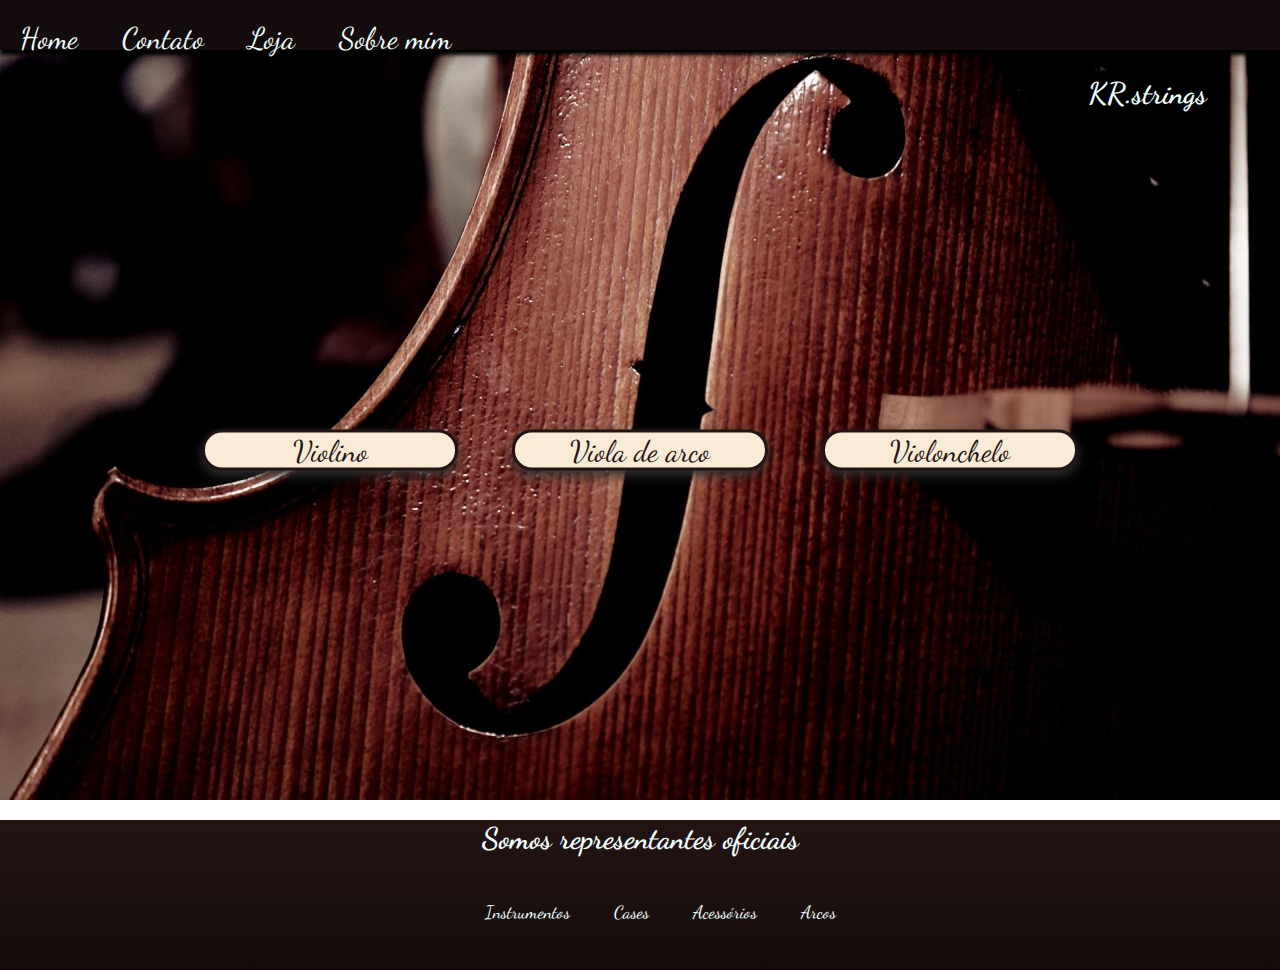
<file: index.html>
<!DOCTYPE html>
<html lang="en">
<head>
    <meta charset="UTF-8">
    <meta http-equiv="X-UA-Compatible" content="IE=edge">
    <meta name="viewport" content="width=device-width, initial-scale=1.0">
    <title>Home - KR Strings</title>
    <link rel="stylesheet" href="css/estilo.css">
    <link rel="preconnect" href="https://fonts.gstatic.com">
    <link href="https://fonts.googleapis.com/css2?family=Dancing+Script:wght@700&display=swap" rel="stylesheet">
</head>
<body>
   <nav>
        <div class="fundoNav">
            <section>
                <a href="index.html">Home</a>
                <a href="pages/Contato.html">Contato</a>
                <a href="https://preludemusical.com.br/">Loja</a>
                <a href="pages/sobre-mim.html">Sobre mim</a>
            </section>
        </div>
   </nav>
   <h3>KR.strings</h3>
   <main>
            <section>
                <div class="fundoMain"> <a href="pages/violino.html">Violino</a></div>
                <div class="fundoMain"><a href="pages/viola.html">Viola de arco</a></div>
                <div class="fundoMain"><a href="pages/violoncelo.html">Violonchelo</a>
            </section>
   </main>

   <div class="faixa_em_baixo">
      <h2>Somos representantes oficiais</h2>
      <ul>
          <li>Instrumentos</li>
          <li>Cases</li>
          <li>Acessórios</li>
          <li>Arcos</li>
      </ul>
   </div>
</body>
</html>
</file>
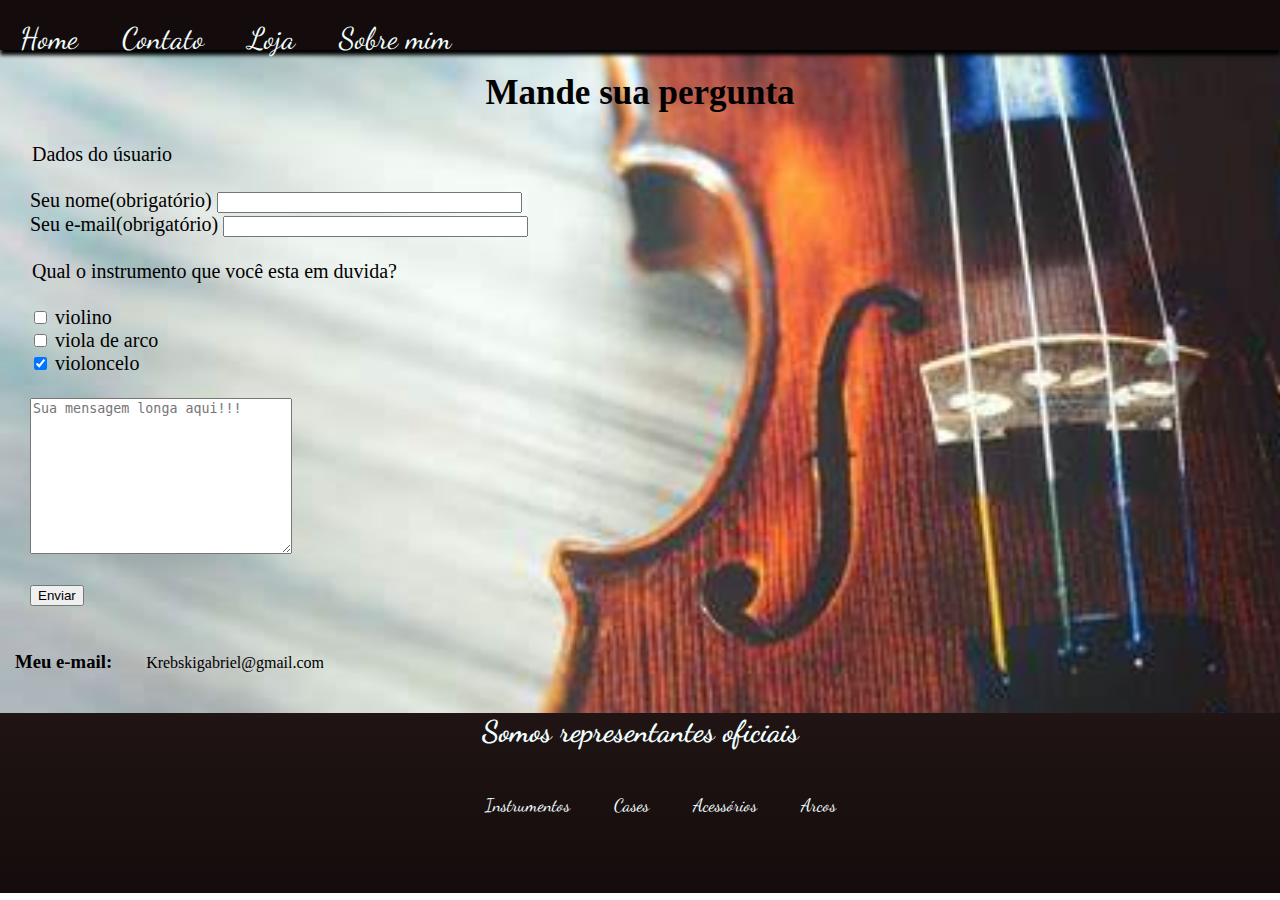
<file: pages/Contato.html>
<!DOCTYPE html>
<html lang="en">
<head>
    <meta charset="UTF-8">
    <meta http-equiv="X-UA-Compatible" content="IE=edge">
    <meta name="viewport" content="width=device-width, initial-scale=1.0">
    <title>Contato - KR Strings</title>
    <link rel="stylesheet" href="../css/contato.css">
    <link href="https://fonts.googleapis.com/css2?family=Dancing+Script:wght@700&display=swap"        rel="stylesheet">
</head>
<body>
    <nav>
        <div class="fundoNav">
            <section>
                <a href="../index.html">Home</a>
                <a href="Contato.html">Contato</a>
                <a href="https://preludemusical.com.br/">Loja</a>
                <a href="sobre-mim.html">Sobre mim</a>
            </section>
        </div>
   </nav>
   <main>
      <h1>Mande sua pergunta</h1>
    <form action="#" method="POST">
        <!-- <fieldset> -->
        <legend>Dados do úsuario</legend> <br>
        <label for="nome">Seu nome(obrigatório)</label>
        <input type="text" name="nome" id="nome" size="35" required><br>
        <label for="email">Seu e-mail(obrigatório)</label>
        <input type="email" name="email" id="email" size="35" required><br><br>
        <!-- </fieldset> -->

        <!-- <fieldset> -->
            <legend>Qual o instrumento que você esta em duvida?</legend><br>
            <input type="checkbox" name="violino" id="violino">
            <label for="violino">violino</label> <br>
            <input type="checkbox" name="viola" id="viola">
            <label for="viola">viola de arco</label> <br>
            <input type="checkbox" name="violoncelo" id="violoncelo" checked>
            <label for="violoncelo">violoncelo</label> <br><br>

            <textarea name="mensagem-longa" id="mensagem-longa" cols="30" rows="10" placeholder="Sua mensagem longa aqui!!!"></textarea> <br>       
        <!-- </fieldset> -->

        <br>
        <input type="submit" value="Enviar">
    </form>

    <h3>Meu e-mail:</h3>
    <p>Krebskigabriel@gmail.com</p>

   </main>
   <div class="faixa_em_baixo">
    <h2>Somos representantes oficiais</h2>
    <ul>
        <li>Instrumentos</li>
        <li>Cases</li>
        <li>Acessórios</li>
        <li>Arcos</li>
    </ul>
 </div>
</body>
</html>
</file>
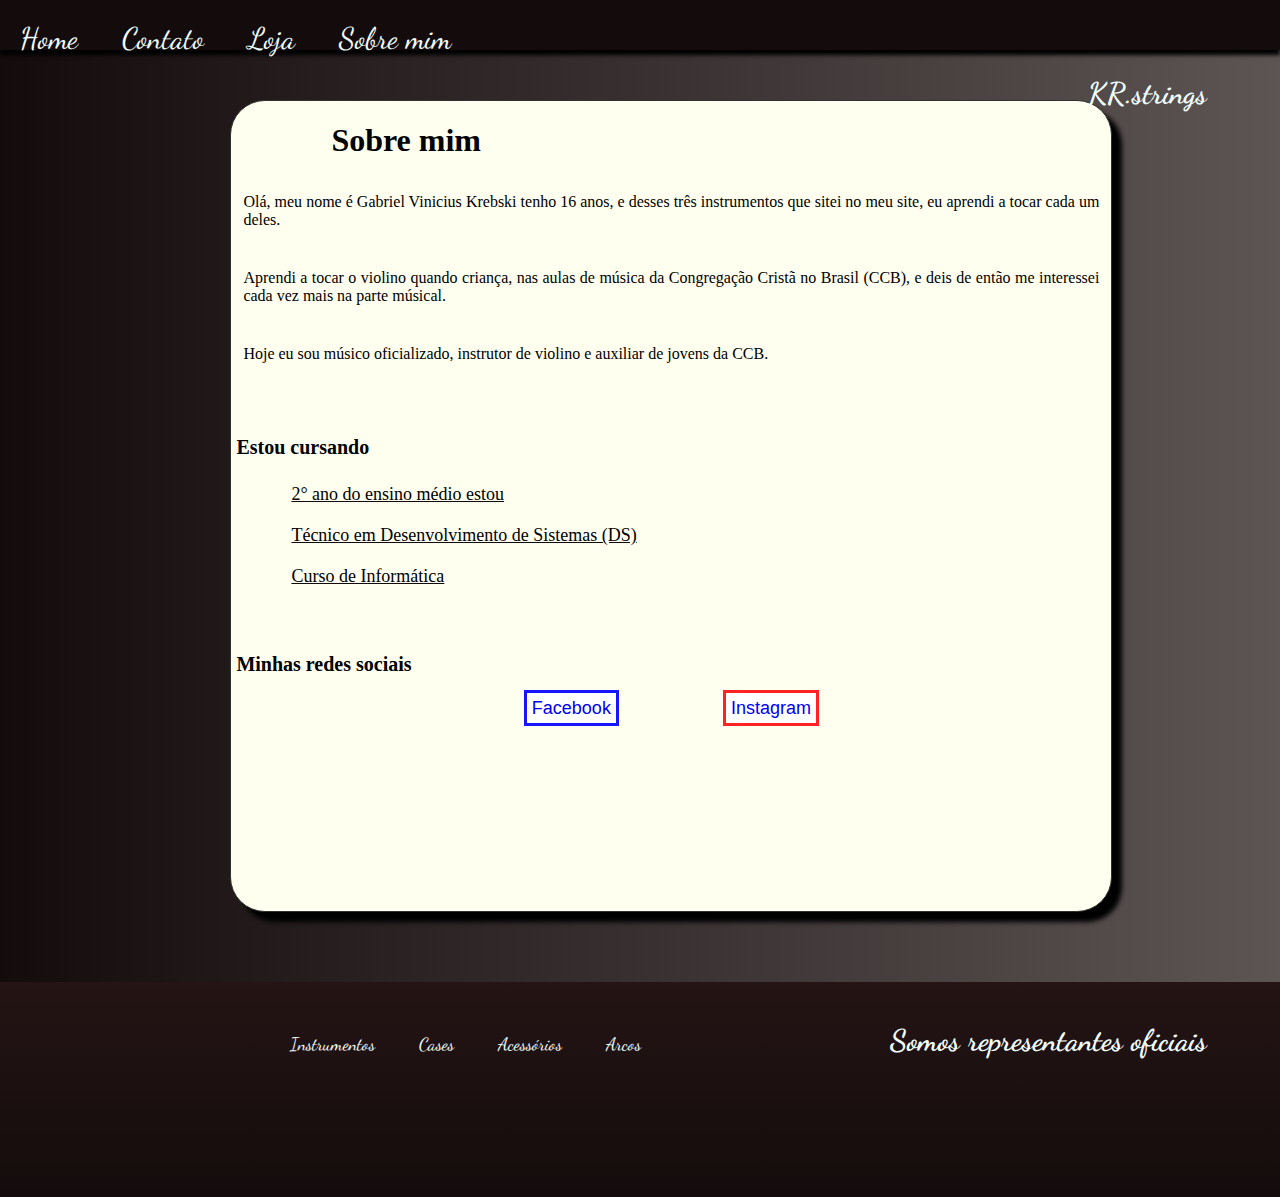
<file: pages/sobre-mim.html>
<!DOCTYPE html>
<html lang="en">
<head>
    <meta charset="UTF-8">
    <meta http-equiv="X-UA-Compatible" content="IE=edge">
    <meta name="viewport" content="width=device-width, initial-scale=1.0">
    <title>Sobre mim - KR Strings</title>
    <link rel="stylesheet" href="../css/sobre-mim.css">
    <link href="https://fonts.googleapis.com/css2?family=Dancing+Script:wght@700&display=swap" rel="stylesheet">
</head>
<body>
    <nav>
        <div class="fundoNav">
            <section>
                <a href="../index.html">Home</a>
                <a href="Contato.html">Contato</a>
                <a href="https://preludemusical.com.br/">Loja</a>
                <a href="sobre-mim.html">Sobre mim</a>
            </section>
        </div>
   </nav>
   <h3>KR.strings</h3>
   <main>
        <div class="fundo_conteudo">
            <H1>Sobre mim </H1>

            <p>
                Olá, meu nome é Gabriel Vinicius Krebski tenho 16 anos, e desses três instrumentos que sitei no meu site, eu aprendi a tocar cada um deles. 
            </p>
            <p>    
                Aprendi a tocar o violino quando criança, nas aulas de música da Congregação Cristã no Brasil (CCB), e deis de então me interessei cada vez mais na parte músical.
            </p>
            <p>    
                Hoje eu sou músico oficializado, instrutor de violino e auxiliar de jovens da CCB. 
            </p>
            <p>
                <h2>Estou cursando</h2>
                <ul id="cursando">
                    <li> 2° ano do ensino médio estou </li> 
                    <li>Técnico em Desenvolvimento de Sistemas (DS)</li>
                    <li>Curso de Informática</li>
                </ul>
            </p>

            <h2>Minhas redes sociais </h2>
            <div class="social">
                <a class="facebook" href="https://www.facebook.com/gabriel.krebski">Facebook</a>

                <a class="instagram" href="https://www.instagram.com/biel_krebski/">Instagram</a>
            </div>
        </div>
    </main>
   <div class="faixa_em_baixo">
    <h3>Somos representantes oficiais</h3>
    <ul>
        <li>Instrumentos</li>
        <li>Cases</li>
        <li>Acessórios</li>
        <li>Arcos</li>
    </ul>
 </div>
</body>
</html>
</file>
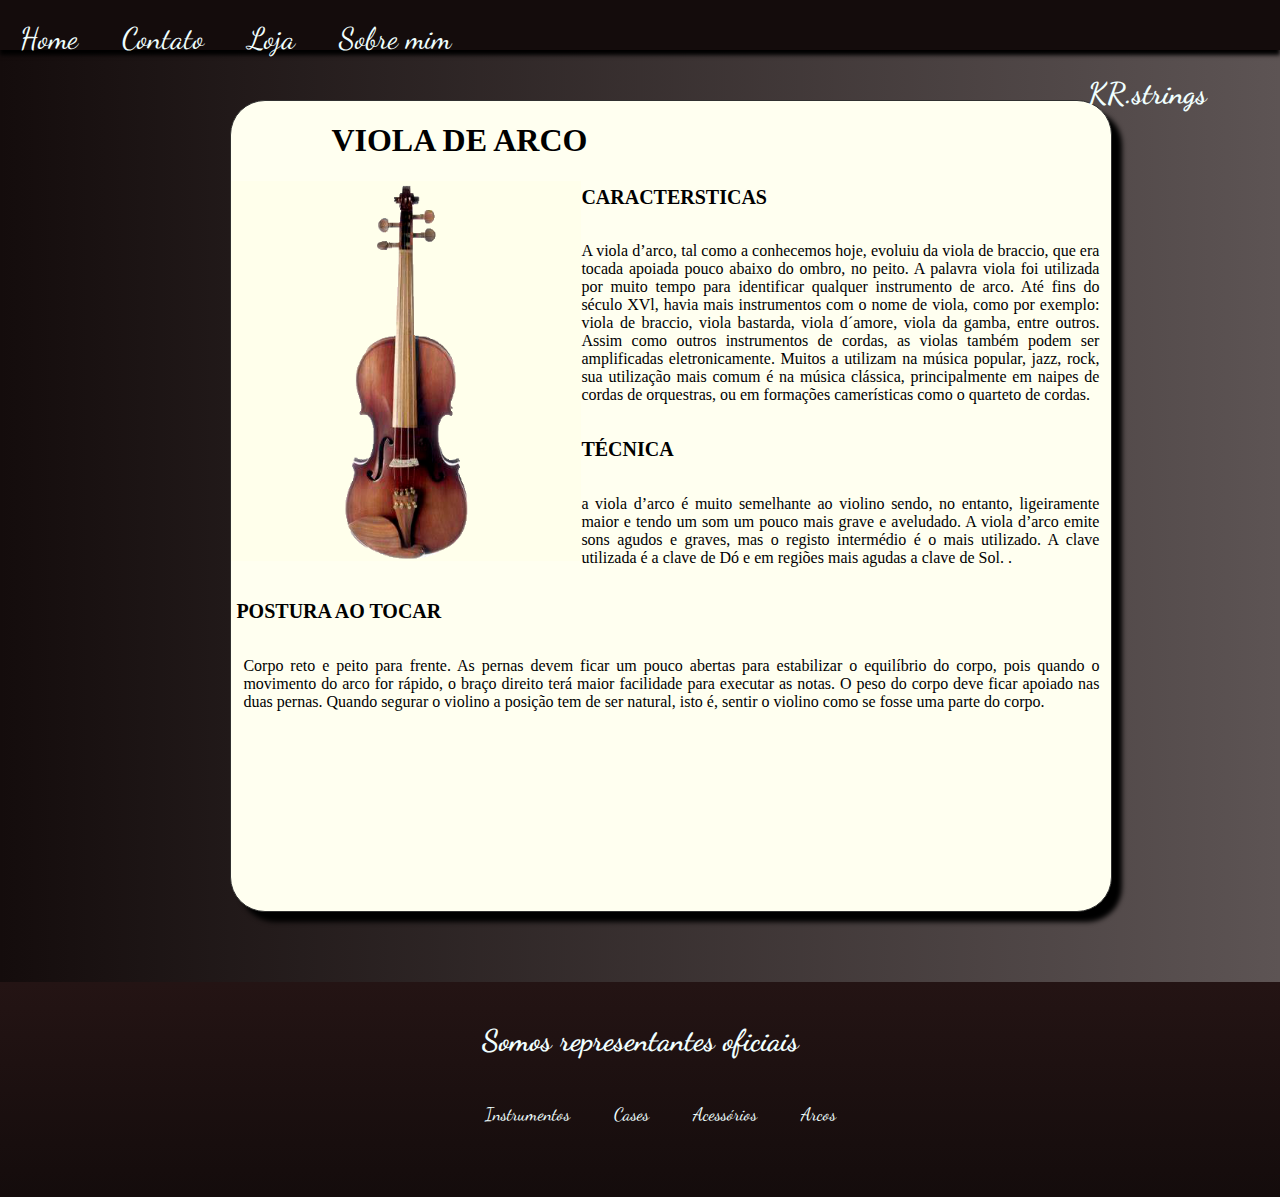
<file: pages/viola.html>
<!DOCTYPE html>
<html lang="en">
<head>
    <meta charset="UTF-8">
    <meta http-equiv="X-UA-Compatible" content="IE=edge">
    <meta name="viewport" content="width=device-width, initial-scale=1.0">
    <title>Viola - KR Strings</title>
    <link rel="stylesheet" href="../css/viola.css">
    <link href="https://fonts.googleapis.com/css2?family=Dancing+Script:wght@700&display=swap" rel="stylesheet">
</head>
<body>
    <nav>
        <div class="fundoNav">
            <section>
                <a href="../index.html">Home</a>
                <a href="Contato.html">Contato</a>
                <a href="https://preludemusical.com.br/">Loja</a>
                <a href="sobre-mim.html">Sobre mim</a>
            </section>
        </div>
   </nav>
   <h3>KR.strings</h3>
   <main>
        <div class="fundo_conteudo">
            <H1>VIOLA DE ARCO </H1>

            <img src="../images/Viola_bege.png" alt="">

            <H2>CARACTERSTICAS</H2>

            <P> A viola d’arco, tal como a conhecemos hoje, evoluiu da viola de braccio, que era tocada apoiada pouco abaixo do ombro, no peito. A palavra viola foi utilizada por muito tempo para identificar qualquer instrumento de arco. Até fins do século XVl, havia mais instrumentos com o nome de viola, como por exemplo: viola de braccio, viola bastarda, viola d´amore, viola da gamba, entre outros.

                Assim como outros instrumentos de cordas, as violas também podem ser amplificadas eletronicamente. Muitos a utilizam na música popular, jazz, rock, sua utilização mais comum é na música clássica, principalmente em naipes de cordas de orquestras, ou em formações camerísticas como o quarteto de cordas.
            </P>

            <h2>TÉCNICA</h2>

            <p>a viola d’arco é muito semelhante ao violino sendo, no entanto, ligeiramente maior e tendo um som um pouco mais grave e aveludado. A viola d’arco emite sons agudos e graves, mas o registo intermédio é o mais utilizado. A clave utilizada é a clave de Dó e em regiões mais agudas a clave de Sol. .
            </p>

            <h2>POSTURA AO TOCAR</h2>

            <p>Corpo reto e peito para frente. As pernas devem ficar um pouco abertas para estabilizar o equilíbrio do corpo, pois quando o movimento do arco for rápido, o braço direito terá maior facilidade para executar as notas. O peso do corpo deve ficar apoiado nas duas pernas. Quando segurar o violino a posição tem de ser natural, isto é, sentir o violino como se fosse uma parte do corpo.
            </p>
        </div>
    </main>
   <div class="faixa_em_baixo">
    <h2>Somos representantes oficiais</h2>
    <ul>
        <li>Instrumentos</li>
        <li>Cases</li>
        <li>Acessórios</li>
        <li>Arcos</li>
    </ul>
 </div>
</body>
</html>
</file>
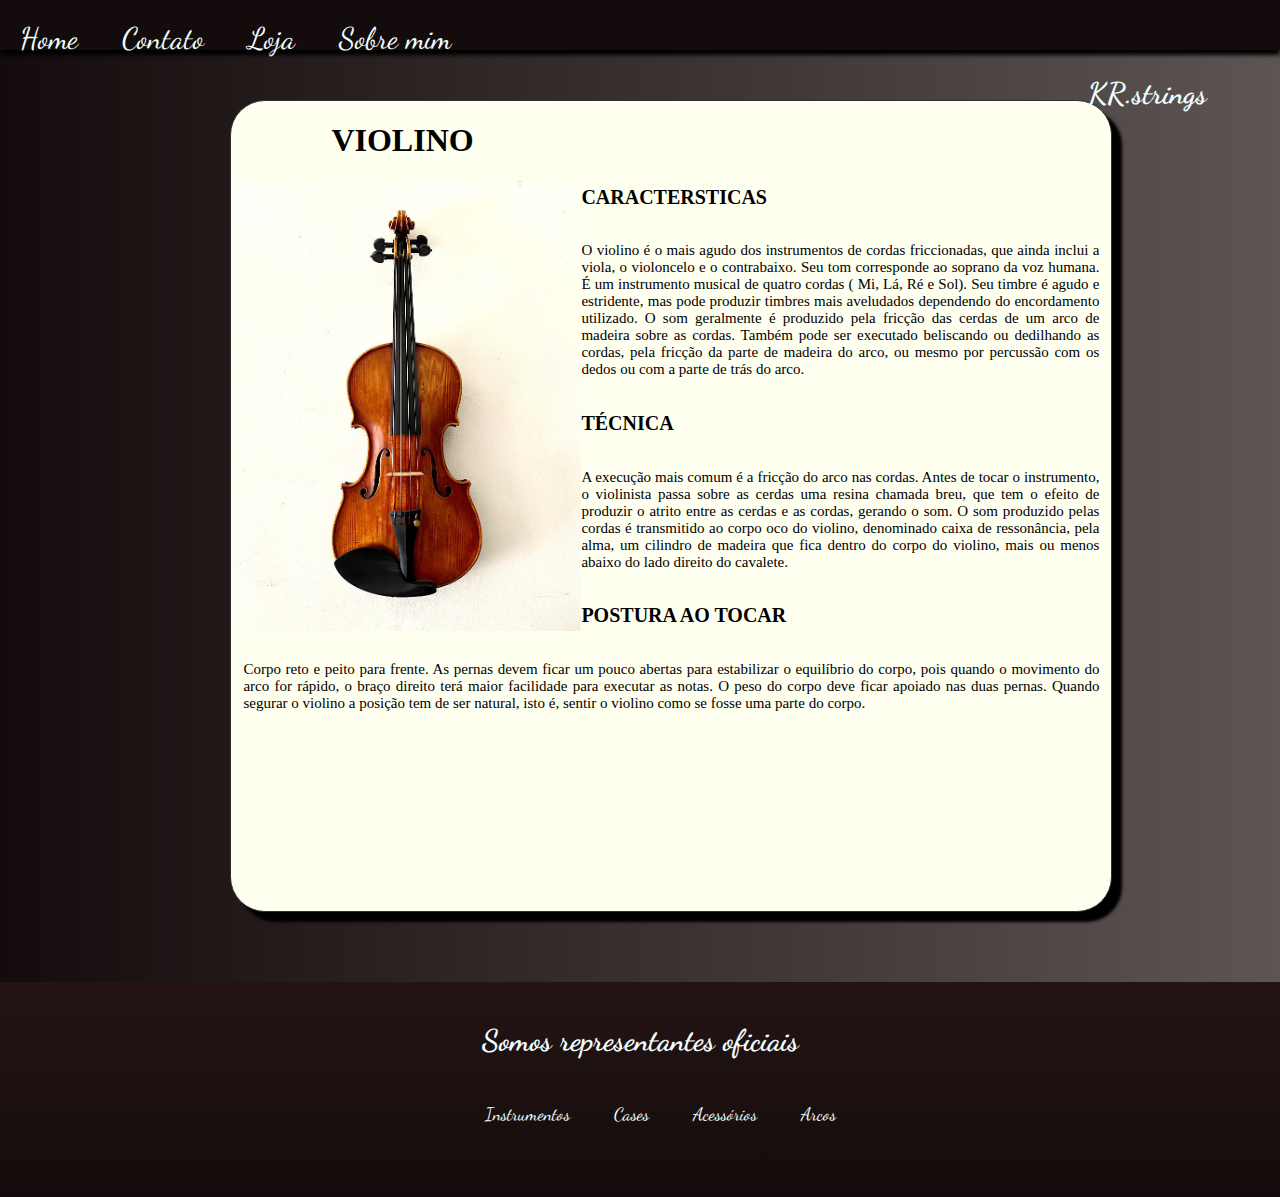
<file: pages/violino.html>
<!DOCTYPE html>
<html lang="en">
<head>
    <meta charset="UTF-8">
    <meta http-equiv="X-UA-Compatible" content="IE=edge">
    <meta name="viewport" content="width=device-width, initial-scale=1.0">
    <title>Violino - KR Strings</title>
    <link rel="stylesheet" href="../css/violino.css">
    <link href="https://fonts.googleapis.com/css2?family=Dancing+Script:wght@700&display=swap" rel="stylesheet">
</head>
<body>
    <nav>
        <div class="fundoNav">
            <section>
                <a href="../index.html">Home</a>
                <a href="Contato.html">Contato</a>
                <a href="https://preludemusical.com.br/">Loja</a>
                <a href="sobre-mim.html">Sobre mim</a>
            </section>
        </div>
   </nav>
   <h3>KR.strings</h3>
   <main>
        <div class="fundo_conteudo">
            <H1>VIOLINO </H1>

            <img src="../images/violino.jpg" alt="">

            <H2>CARACTERSTICAS</H2>

            <P>
                O violino é o mais agudo dos instrumentos de cordas friccionadas, que ainda inclui a viola, o violoncelo e o contrabaixo. Seu tom corresponde ao soprano da voz humana. É um instrumento musical de quatro cordas ( Mi, Lá, Ré e Sol).

                Seu timbre é agudo e estridente, mas pode produzir timbres mais aveludados dependendo do encordamento utilizado. O som geralmente é produzido pela fricção das cerdas de um arco de madeira sobre as cordas. Também pode ser executado beliscando ou dedilhando as cordas, pela fricção da parte de madeira do arco, ou mesmo por percussão com os dedos ou com a parte de trás do arco.
            </P>

            <h2>TÉCNICA</h2>

            <p>
                A execução mais comum é a fricção do arco nas cordas. Antes de tocar o instrumento, o violinista passa sobre as cerdas uma resina chamada breu, que tem o efeito de produzir o atrito entre as cerdas e as cordas, gerando o som. O som produzido pelas cordas é transmitido ao corpo oco do violino, denominado caixa de ressonância, pela alma, um cilindro de madeira que fica dentro do corpo do violino, mais ou menos abaixo do lado direito do cavalete.
            </p>

            <h2>POSTURA AO TOCAR</h2>

            <p>
                Corpo reto e peito para frente. As pernas devem ficar um pouco abertas para estabilizar o equilíbrio do corpo, pois quando o movimento do arco for rápido, o braço direito terá maior facilidade para executar as notas. O peso do corpo deve ficar apoiado nas duas pernas. Quando segurar o violino a posição tem de ser natural, isto é, sentir o violino como se fosse uma parte do corpo.
            </p>
        </div>
    </main>
   <div class="faixa_em_baixo">
    <h2>Somos representantes oficiais</h2>
    <ul>
        <li>Instrumentos</li>
        <li>Cases</li>
        <li>Acessórios</li>
        <li>Arcos</li>
    </ul>
 </div>
</body>
</html>
</file>
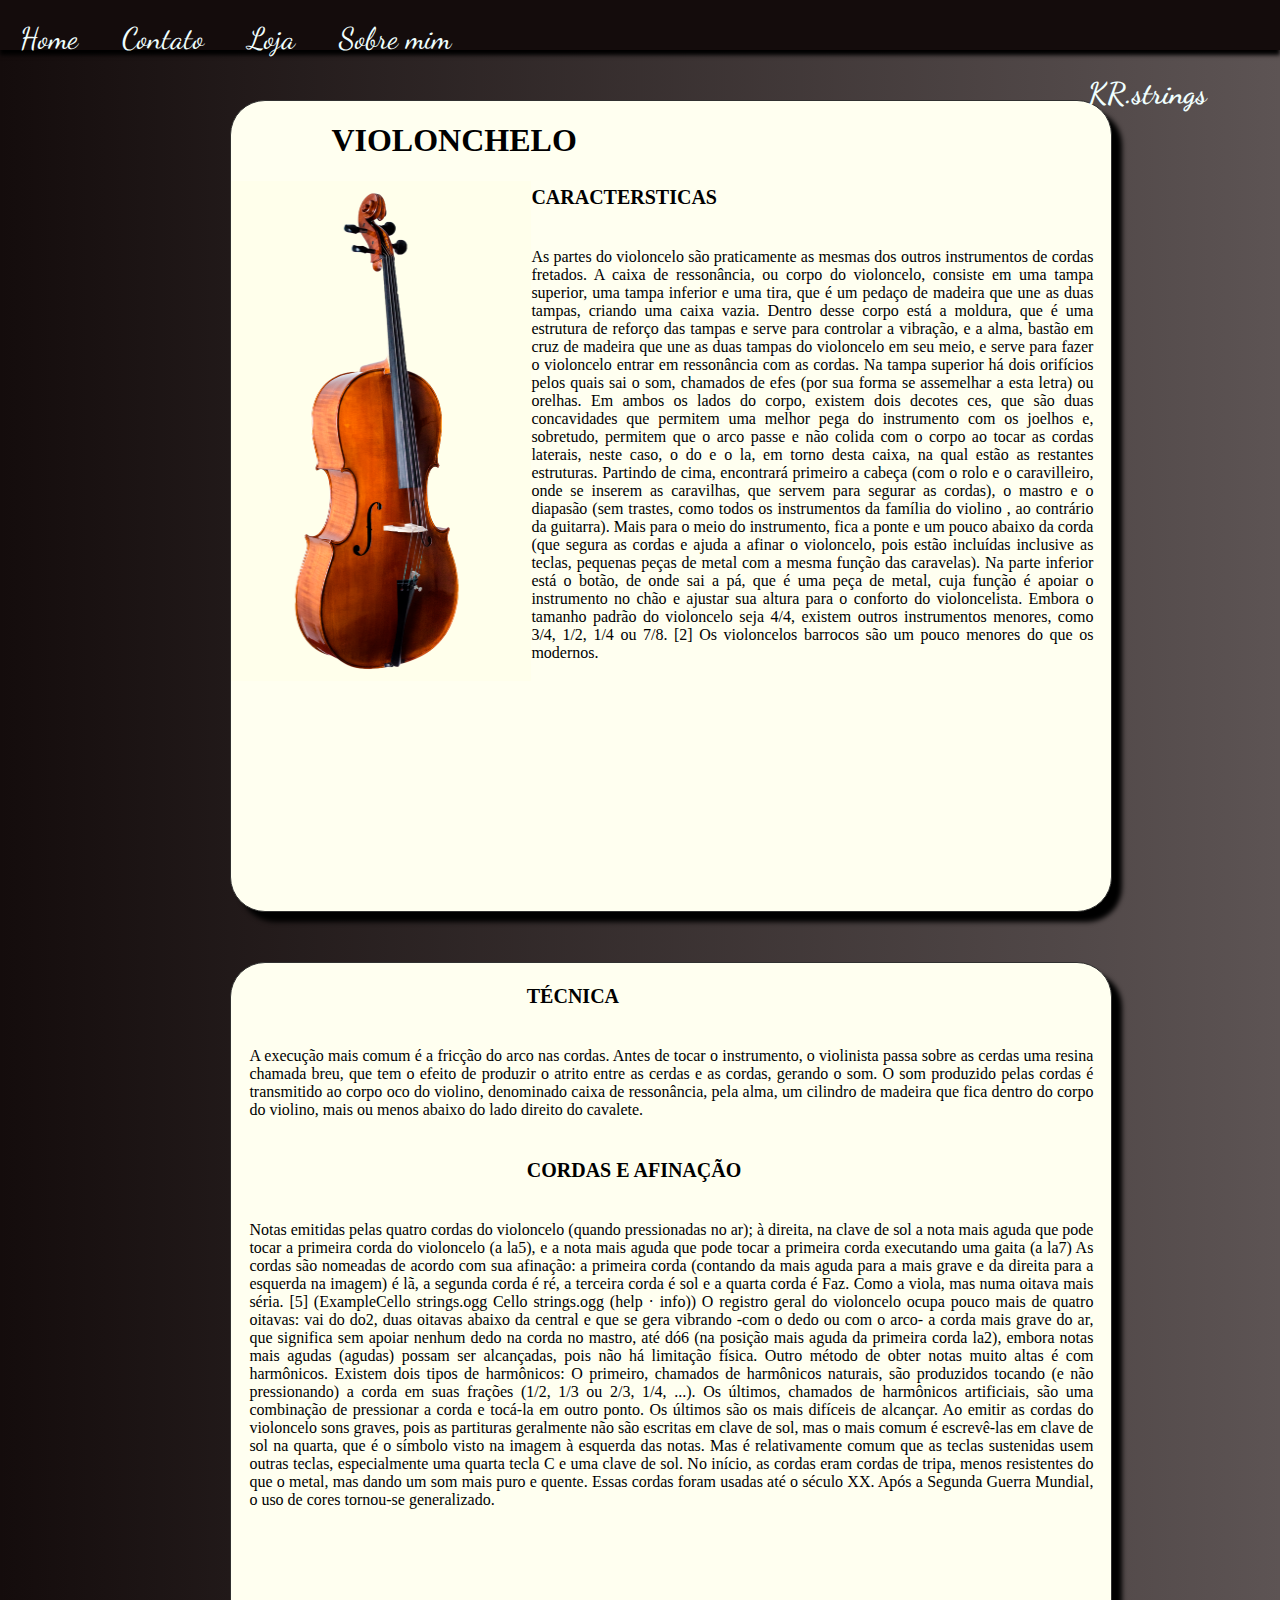
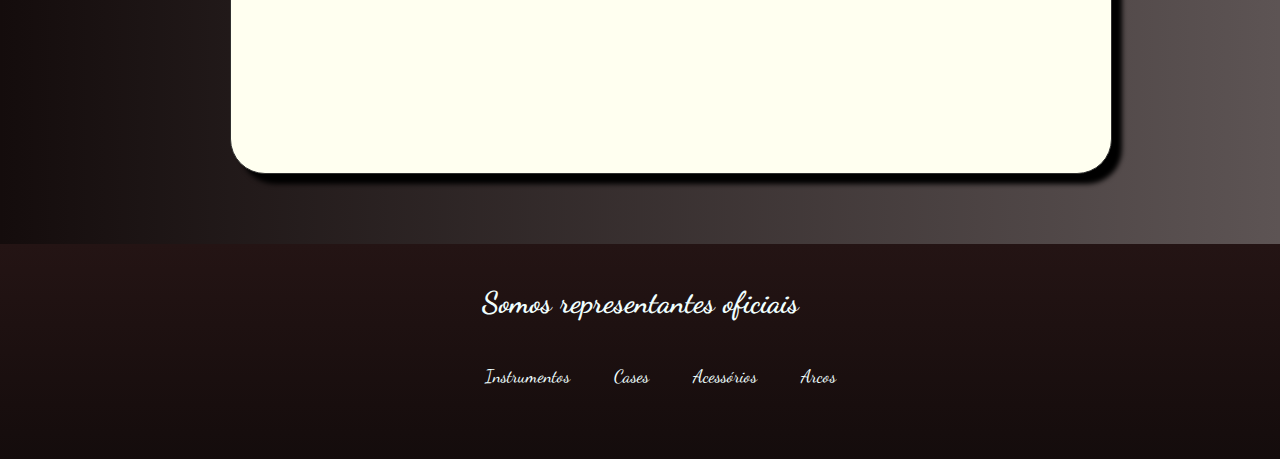
<file: pages/violoncelo.html>
<!DOCTYPE html>
<html lang="en">
<head>
    <meta charset="UTF-8">
    <meta http-equiv="X-UA-Compatible" content="IE=edge">
    <meta name="viewport" content="width=device-width, initial-scale=1.0">
    <title>Violonchelo - KR Strings</title>
    <link rel="stylesheet" href="../css/violoncelo.css">
    <link href="https://fonts.googleapis.com/css2?family=Dancing+Script:wght@700&display=swap" rel="stylesheet">
</head>
<body>
    <nav>
        <div class="fundoNav">
            <section>
                <a href="../index.html">Home</a>
                <a href="Contato.html">Contato</a>
                <a href="https://preludemusical.com.br/">Loja</a>
                <a href="sobre-mim.html">Sobre mim</a>
            </section>
        </div>
   </nav>
   <h3>KR.strings</h3>
   <main>
        <div class="fundo_conteudo">
            <H1>VIOLONCHELO </H1>

            <img src="../images/violoncelo_bege.png" alt="">

            <H2>CARACTERSTICAS</H2>

             <P>
                 As partes do violoncelo são praticamente as mesmas dos outros instrumentos de cordas fretados. A caixa de ressonância, ou corpo do violoncelo, consiste em uma tampa superior, uma tampa inferior e uma tira, que é um pedaço de madeira que une as duas tampas, criando uma caixa vazia. Dentro desse corpo está a moldura, que é uma estrutura de reforço das tampas e serve para controlar a vibração, e a alma, bastão em cruz de madeira que une as duas tampas do violoncelo em seu meio, e serve para fazer o violoncelo entrar em ressonância com as cordas. Na tampa superior há dois orifícios pelos quais sai o som, chamados de efes (por sua forma se assemelhar a esta letra) ou orelhas. Em ambos os lados do corpo, existem dois decotes ces, que são duas concavidades que permitem uma melhor pega do instrumento com os joelhos e, sobretudo, permitem que o arco passe e não colida com o corpo ao tocar as cordas laterais, neste caso, o do e o la, em torno desta caixa, na qual estão as restantes estruturas.

                 Partindo de cima, encontrará primeiro a cabeça (com o rolo e o caravilleiro, onde se inserem as caravilhas, que servem para segurar as cordas), o mastro e o diapasão (sem trastes, como todos os instrumentos da família do violino , ao contrário da guitarra). Mais para o meio do instrumento, fica a ponte e um pouco abaixo da corda (que segura as cordas e ajuda a afinar o violoncelo, pois estão incluídas inclusive as teclas, pequenas peças de metal com a mesma função das caravelas). Na parte inferior está o botão, de onde sai a pá, que é uma peça de metal, cuja função é apoiar o instrumento no chão e ajustar sua altura para o conforto do violoncelista.
                    
                  Embora o tamanho padrão do violoncelo seja 4/4, existem outros instrumentos menores, como 3/4, 1/2, 1/4 ou 7/8. [2] Os violoncelos barrocos são um pouco menores do que os modernos.
            </P>

        </div>
        <div class="fundo_conteudo">

            <h2 class="alinhado">TÉCNICA</h2>

            <p>
                A execução mais comum é a fricção do arco nas cordas. Antes de tocar o instrumento, o violinista passa sobre as cerdas uma resina chamada breu, que tem o efeito de produzir o atrito entre as cerdas e as cordas, gerando o som. O som produzido pelas cordas é transmitido ao corpo oco do violino, denominado caixa de ressonância, pela alma, um cilindro de madeira que fica dentro do corpo do violino, mais ou menos abaixo do lado direito do cavalete.
            </p>

            <h2 class="alinhado">CORDAS E AFINAÇÃO</h2>

            <p>
                Notas emitidas pelas quatro cordas do violoncelo (quando pressionadas no ar); à direita, na clave de sol a nota mais aguda que pode tocar a primeira corda do violoncelo (a la5), e a nota mais aguda que pode tocar a primeira corda executando uma gaita (a la7)
                As cordas são nomeadas de acordo com sua afinação: a primeira corda (contando da mais aguda para a mais grave e da direita para a esquerda na imagem) é lã, a segunda corda é ré, a terceira corda é sol e a quarta corda é Faz. Como a viola, mas numa oitava mais séria. [5] (ExampleCello strings.ogg Cello strings.ogg (help · info))

                O registro geral do violoncelo ocupa pouco mais de quatro oitavas: vai do do2, duas oitavas abaixo da central e que se gera vibrando -com o dedo ou com o arco- a corda mais grave do ar, que significa sem apoiar nenhum dedo na corda no mastro, até dó6 (na posição mais aguda da primeira corda la2), embora notas mais agudas (agudas) possam ser alcançadas, pois não há limitação física. Outro método de obter notas muito altas é com harmônicos. Existem dois tipos de harmônicos: O primeiro, chamados de harmônicos naturais, são produzidos tocando (e não pressionando) a corda em suas frações (1/2, 1/3 ou 2/3, 1/4, ...). Os últimos, chamados de harmônicos artificiais, são uma combinação de pressionar a corda e tocá-la em outro ponto. Os últimos são os mais difíceis de alcançar.

                Ao emitir as cordas do violoncelo sons graves, pois as partituras geralmente não são escritas em clave de sol, mas o mais comum é escrevê-las em clave de sol na quarta, que é o símbolo visto na imagem à esquerda das notas. Mas é relativamente comum que as teclas sustenidas usem outras teclas, especialmente uma quarta tecla C e uma clave de sol.

                No início, as cordas eram cordas de tripa, menos resistentes do que o metal, mas dando um som mais puro e quente. Essas cordas foram usadas até o século XX. Após a Segunda Guerra Mundial, o uso de cores tornou-se generalizado. 
            </p>
        </div>
    </main>
   <div class="faixa_em_baixo">
    <h2>Somos representantes oficiais</h2>
    <ul>
        <li>Instrumentos</li>
        <li>Cases</li>
        <li>Acessórios</li>
        <li>Arcos</li>
    </ul>
 </div>
</body>
</html>
</file>
<file: css/estilo.css>
body{
    font-family: 'Dancing Script', cursive;
    margin: 0;
    padding: 0;
    height: 800px;
    background-image: url(../images/img_home.jpg);
    background-repeat: no-repeat;
    background-position: center center;
    background-size: cover;
}
nav a{
    font-size: 30px;
    display: inline-block;
    margin: 10px ;
    padding: 10px ;
    text-decoration: none;
    color: azure;    
}
nav a:hover{
    color: #303030;
    border: #201414 solid;
    background-color:azure;
}
main{
    margin: 15px;
    position: absolute;
    margin: 0;
    top: 50%;
    left: 50%;
    margin-right: -50%;
    transform: translate(-50%, -50%)
}
main a{
    font-size: 30px;
    color: #201414;
    text-decoration: none;
    padding: 25px;
}
main a:hover{
    font-size: 35px;
    color: #303030;
}
.fundoNav {
    box-shadow: 0px 5px 4px;
    background-color: #140c0c;
    height: 50px;
}
.fundoMain{
    border-radius: 20px ;
    box-shadow: 0px 5px 12px #303030 ;
    display: inline-block;
    margin: 25px;
    background-color: antiquewhite;
    border:#201414 solid 3px ;
    width: 250px;
    height: 35px;
    text-align: center;
}
.fundoMain:hover{
    width: 260px;
    height: 40px;
}
.faixa_em_baixo{
    background: linear-gradient(to bottom, #241414, #140c0c);
    margin-top: 770px;
    height: 150px;
    color: azure;
    text-align: center;
}
ul li{
    text-decoration: none;
    display: inline-block;
    margin: 20px;
    font-size: 18px;
}
h2{
    font-size: 30px;
}
h3{
    color: azure;
    float: right;
    margin-top: 25px;
    margin-right: 73px;
    font-size: 30px;
}
</file>
<file: css/contato.css>
body{
    font-family: cursive;
    margin: 0;
    padding: 0;
    height: 800px;
    background-image: url(../images/violin.jpg);
    background-repeat: no-repeat;
    background-size:cover ;
    background-position: center center;
}
nav a{
    font-family:'Dancing Script', cursive;
    font-size: 30px;
    display: inline-block;
    margin: 10px ;
    padding: 10px ;
    text-decoration: none;
    color: azure;    
}
nav a:hover{
    color: #303030;
    border: #201414 solid;
    background-color:azure;
}
.fundoNav {
    box-shadow: 0px 5px 4px;
    background-color: #140c0c;
    height: 50px;
}
.faixa_em_baixo{
    background: linear-gradient(to bottom, #303030, #201414);
    margin-top: 770px;
    height: 150px;
    color: azure;
    text-align: center;
}
form{
    font-size: 20px;
    text-align: justify;
    margin: 30px;
}
h3, p{
    padding: 5px;
    display: inline-block;
    margin: 10px;
}
h1{
    font-size: 35px;
    text-align: center;

}
.faixa_em_baixo{
    background: linear-gradient(to bottom, #201414, #140c0c);
    margin-top: 2px;
    height: 180px;
    color: azure;
    text-align: center;
}
ul li{
    font-size: 18px;
    font-family:'Dancing Script', cursive;
    text-decoration: none;
    display: inline-block;
    margin: 20px;
}
h2{
    font-family:'Dancing Script', cursive;
    font-size: 30px;
}
</file>
<file: css/sobre-mim.css>
body{
    font-family: 'Dancing Script', cursive;
    margin: 0;
    padding: 0;
    height: 800px;
    background: linear-gradient(to right,#140c0c, #5d5454);
}

nav a{
    font-size: 30px;
    display: inline-block;
    margin: 10px ;
    padding: 10px ;
    text-decoration: none;
    color: azure;    
}

nav a:hover{
    color: #303030;
    border: #201414 solid;
    background-color:azure;
}

.fundoNav {
    box-shadow: 0px 5px 4px;
    background-color: #140c0c;
    height: 50px;
}

.faixa_em_baixo{
    background: linear-gradient(to bottom, #241414, #140c0c);
    padding-top: 15px;
    margin-top: 70px;
    height: 200px;
    color: azure;
    text-align: center;
}

ul li{
    text-decoration: none;
    display: inline-block;
    margin: 20px;
    font-size: 18px;
}

h2{
    font-size: 30px;
}

h3{
    color: azure;
    float: right;
    margin-top: 25px;
    margin-right: 73px;
    font-size: 30px;
}

.fundo_conteudo{
    border-radius: 35px;
    border: 1px #303030 solid;
    background-color: ivory;
    height: 810px;
    width: 880px;
    box-shadow: black 10px 10px 5px;
    margin-left: 18%;
    margin-right: auto;
    margin-top: 50px;
}

main p{
    padding: 12px;
    text-align: justify;
    font-size: 16px;
}

h1 {
    margin-left: 100px;
    text-align: justify;
}

main h2{
    padding: 5px;
    font-size: 20px;
    text-align: left;
}
main{
    font-family: cursive;
}
#cursando li{
    text-decoration: underline #140c0c;
    display: block;
}
.social {
    color: #140c0c;
    text-align: center;
}
main a{
    font-family: 'Lucida Sans', 'Lucida Sans Regular', 'Lucida Grande', 'Lucida Sans Unicode', Geneva, Verdana, sans-serif;
    margin: 50px;
    font-size: 20px;
    text-decoration: none;
}
.facebook{
    border: solid rgb(21, 21, 255);
    background-color: white;
    padding: 5px;
    font-size: 18px;
}
.instagram{
    border: solid rgb(255, 35, 35);
    background-color: white;
    padding: 5px;
    font-size: 18px;
}
.facebook:hover{
    font-size: 25px;
}
.instagram:hover{
    font-size: 25px;
}
</file>
<file: css/viola.css>
body{
    font-family: 'Dancing Script', cursive;
    margin: 0;
    padding: 0;
    height: 800px;
    background: linear-gradient(to right,#140c0c, #5d5454);
}

nav a{
    font-size: 30px;
    display: inline-block;
    margin: 10px ;
    padding: 10px ;
    text-decoration: none;
    color: azure;    
}

nav a:hover{
    color: #303030;
    border: #201414 solid;
    background-color:azure;
}

.fundoNav {
    box-shadow: 0px 5px 4px;
    background-color: #140c0c;
    height: 50px;
}

.faixa_em_baixo{
    background: linear-gradient(to bottom, #241414, #140c0c);
    padding-top: 15px;
    margin-top: 70px;
    height: 200px;
    color: azure;
    text-align: center;
}

ul li{
    text-decoration: none;
    display: inline-block;
    margin: 20px;
    font-size: 18px;
}

h2{
    font-size: 30px;
}

h3{
    color: azure;
    float: right;
    margin-top: 25px;
    margin-right: 73px;
    font-size: 30px;
}

.fundo_conteudo{
    border-radius: 35px;
    border: 1px #303030 solid;
    background-color: ivory;
    height: 810px;
    width: 880px;
    box-shadow: black 10px 10px 5px;
    margin-left: 18%;
    margin-right: auto;
    margin-top: 50px;
}

img{
    float: left;
    display: inline-block;
    height: 380px;
    width: 350px;
}

main p{
    padding: 12px;
    text-align: justify;
    font-size: 16px;
}

h1{
    margin-left: 100px;
    text-align: left;
}

main h2{
    padding: 5px;
    font-size: 20px;
    text-align: left;
}
main{
    font-family: cursive;
}
</file>
<file: css/violino.css>
body{
    font-family: 'Dancing Script', cursive;
    margin: 0;
    padding: 0;
    height: 800px;
    background: linear-gradient(to right,#140c0c, #5d5454);
}

nav a{
    font-size: 30px;
    display: inline-block;
    margin: 10px ;
    padding: 10px ;
    text-decoration: none;
    color: azure;    
}

nav a:hover{
    color: #303030;
    border: #201414 solid;
    background-color:azure;
}

.fundoNav {
    box-shadow: 0px 5px 4px;
    background-color: #140c0c;
    height: 50px;
}

.faixa_em_baixo{
    background: linear-gradient(to bottom, #241414, #140c0c);
    padding-top: 15px;
    margin-top: 70px;
    height: 200px;
    color: azure;
    text-align: center;
}

ul li{
    text-decoration: none;
    display: inline-block;
    margin: 20px;
    font-size: 18px;
}

h2{
    font-size: 30px;
}

h3{
    color: azure;
    float: right;
    margin-top: 25px;
    margin-right: 73px;
    font-size: 30px;
}

.fundo_conteudo{
    border-radius: 35px;
    border: 1px #303030 solid;
    background-color: ivory;
    height: 810px;
    width: 880px;
    box-shadow: black 10px 10px 3px;
    margin-left: 18%;
    margin-right: auto;
    margin-top: 50px;
}

img{
    float: left;
    display: inline-block;
    height: 450px;
    width: 350px;
}

main p{
    padding: 12px;
    text-align: justify;
    font-size: 15px;
}

h1{
    margin-left: 100px;
    text-align: left;
}

main h2{
    padding: 5px;
    font-size: 20px;
    text-align: left;
}
main{
    font-family: cursive;
}
</file>
<file: css/violoncelo.css>
body{
    font-family: 'Dancing Script', cursive;
    margin: 0;
    padding: 0;
    height: 800px;
    background: linear-gradient(to right,#140c0c, #5d5454);
}

nav a{
    font-size: 30px;
    display: inline-block;
    margin: 10px ;
    padding: 10px ;
    text-decoration: none;
    color: azure;    
}

nav a:hover{
    color: #303030;
    border: #201414 solid;
    background-color:azure;
}

.fundoNav {
    box-shadow: 0px 5px 4px;
    background-color: #140c0c;
    height: 50px;
}

.faixa_em_baixo{
    background: linear-gradient(to bottom, #241414, #140c0c);
    padding-top: 15px;
    margin-top: 70px;
    height: 200px;
    color: azure;
    text-align: center;
}

ul li{
    text-decoration: none;
    display: inline-block;
    margin: 20px;
    font-size: 18px;
}

h2{
    font-size: 30px;
}

h3{
    color: azure;
    float: right;
    margin-top: 25px;
    margin-right: 73px;
    font-size: 30px;
}

.fundo_conteudo{
    border-radius: 35px;
    border: 1px #303030 solid;
    background-color: ivory;
    height: 810px;
    width: 880px;
    box-shadow: black 10px 10px 5px;
    margin-left: 18%;
    margin-right: auto;
    margin-top: 50px;
}

img{
    float: left;
    display: inline-block;
    height: 500px;
    width: 300px;
}

main p{
    padding: 18px;
    text-align: justify;
    font-size: 16px;
}

h1{
    margin-left: 100px;
    text-align: left;
}

main h2{
    padding: 5px;
    font-size: 20px;
    text-align: left;
}
main{
    font-family: cursive;
}
.centralizado{
    text-align: center;
}
.alinhado{
    margin-left: 33%;
    margin-right: 33%;
}
</file>
